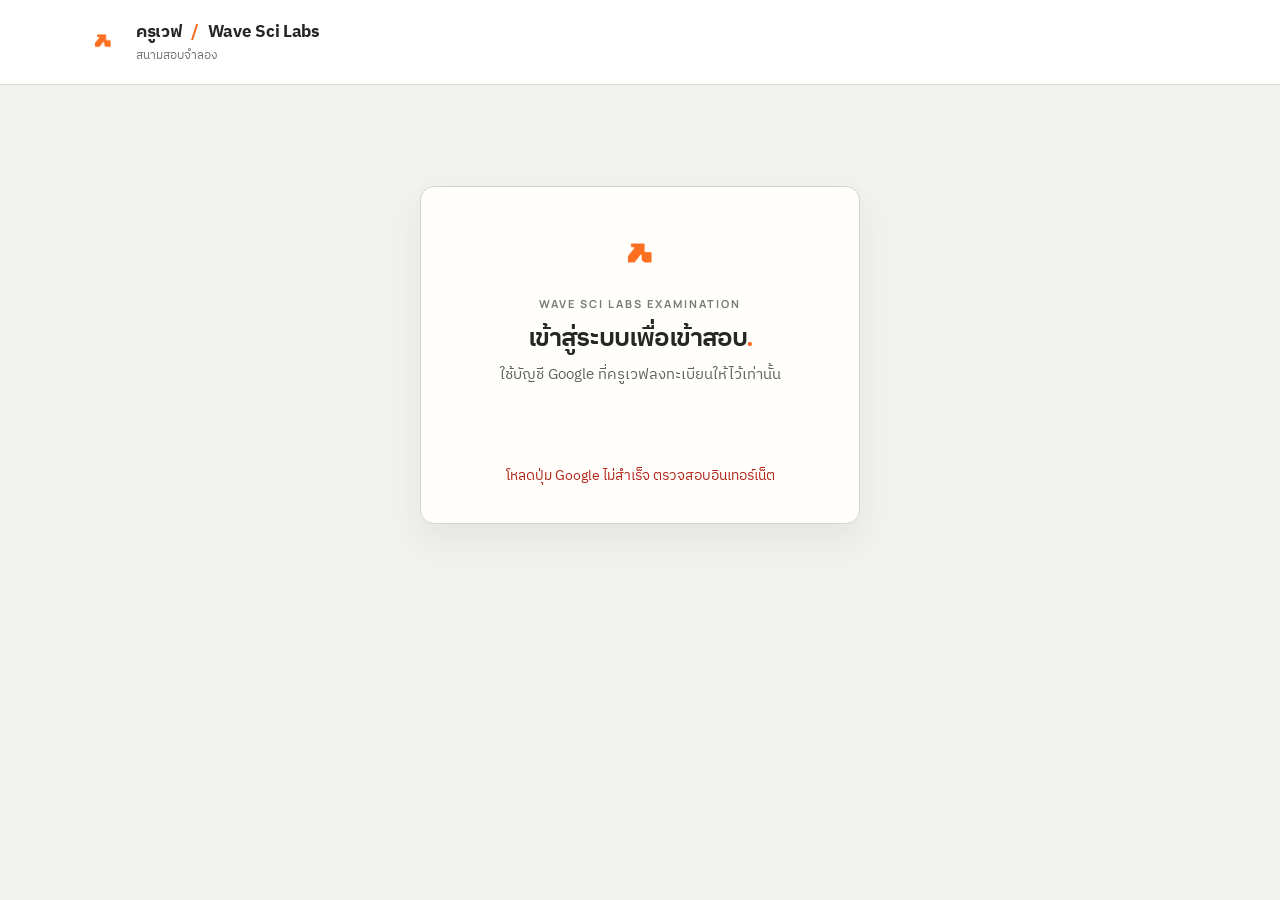
<file: index.html>
<!doctype html>
<html lang="th">
<head>
  <meta charset="utf-8"><meta name="viewport" content="width=device-width, initial-scale=1, viewport-fit=cover">
  <meta name="theme-color" content="#fa6b18">
  <title>กระดาษคำตอบ | ครูเวฟ - Wave Sci Labs</title>
  <meta name="description" content="กระดาษคำตอบ ครูเวฟ - Wave Sci Labs สำหรับแนวข้อสอบมหิดลวิทย์และเตรียมอุดม">
  <link rel="icon" type="image/svg+xml" href="data:image/svg+xml,%3Csvg xmlns='http://www.w3.org/2000/svg' viewBox='0 0 32 32'%3E%3Crect width='32' height='32' rx='8' fill='%23fa6b18'/%3E%3Cpath d='m5 10 5 13 6-12 6 12 5-13' fill='none' stroke='white' stroke-width='3' stroke-linejoin='round'/%3E%3C/svg%3E">
  <link rel="stylesheet" href="styles.css"><link rel="stylesheet" href="exam.css">
  <script src="config.js"></script>
  <script type="module" src="app.js"></script>
</head>
<body class="is-loading">
  <header class="masthead"><div class="masthead-inner">
    <a class="brand" href="./" aria-label="ครูเวฟ - Wave Sci Labs หน้าหลัก"><img src="brand-logo.png" alt="โลโก้ครูเวฟ" width="42" height="42"><span><strong>ครูเวฟ <span class="brand-separator">/</span> Wave Sci Labs</strong><small>สนามสอบจำลอง</small></span></a>
    <div class="account" id="account" hidden>
      <a id="teacher-link" class="pill-link" href="teacher.html" hidden>หน้าครู →</a>
      <span class="account-name"><strong id="account-name"></strong><small id="account-email"></small></span>
      <button id="logout" class="ghost-button">ออกจากระบบ</button>
    </div>
  </div></header>

  <div id="loading-view" class="center-view"><div class="spinner" aria-hidden="true"></div><p>กำลังโหลด…</p></div>

  <main id="login-view" class="center-view" hidden>
    <section class="auth-card">
      <img src="brand-logo.png" alt="" width="64" height="64">
      <p class="eyebrow">WAVE SCI LABS EXAMINATION</p>
      <h1>เข้าสู่ระบบเพื่อเข้าสอบ<span class="orange">.</span></h1>
      <p class="auth-text">ใช้บัญชี Google ที่ครูเวฟลงทะเบียนให้ไว้เท่านั้น</p>
      <div id="login-slot" class="login-slot"></div>
      <p id="login-error" class="form-error" role="alert"></p>
    </section>
  </main>

  <main id="denied-view" class="center-view" hidden>
    <section class="auth-card">
      <div class="denied-mark" aria-hidden="true">!</div>
      <h1>อีเมลนี้ไม่มีสิทธิ์เข้าสอบ</h1>
      <p class="auth-text"><strong id="denied-email"></strong><br>ไม่อยู่ในรายชื่อผู้มีสิทธิ์สอบของครูเวฟ หากคิดว่าเป็นความผิดพลาด ให้แจ้งครูพร้อมอีเมลนี้ หรือเข้าสู่ระบบด้วยบัญชีอื่น</p>
      <button id="try-other" class="primary-button">ใช้บัญชีอื่น</button>
    </section>
  </main>

  <main class="workspace" id="exam-view" hidden>
    <div class="page-heading"><div><p class="eyebrow">WAVE SCI LABS EXAMINATION</p><h1 id="greeting">พร้อมแล้ว ก็เริ่มฝนได้เลย<span class="orange">.</span></h1><p class="intro">เปิดโจทย์จากไฟล์ PDF แล้วเลือกคำตอบบนกระดาษแผ่นนี้</p></div><span class="edition">ม.3<br><small>สอบเข้า ม.4</small></span></div>
    <div class="exam-tabs" role="tablist" aria-label="เลือกชุดข้อสอบ">
      <button id="tab-mahidol" class="exam-tab active" role="tab" aria-selected="true" aria-controls="exam-panel" data-exam="mahidol"><span class="tab-number">01</span><span><strong>แนวข้อสอบมหิดลวิทย์</strong><small class="tab-status" data-status-for="mahidol">40 ข้อ · 5 ตัวเลือก</small></span><span class="tab-check" aria-hidden="true">✓</span></button>
      <button id="tab-triam" class="exam-tab" role="tab" aria-selected="false" aria-controls="exam-panel" tabindex="-1" data-exam="triam"><span class="tab-number">02</span><span><strong>แนวข้อสอบเตรียมอุดม</strong><small class="tab-status" data-status-for="triam">40 ข้อ · 5 ตัวเลือก</small></span><span class="tab-check" aria-hidden="true">✓</span></button>
    </div>
    <div id="exam-panel" role="tabpanel" aria-labelledby="tab-mahidol">

      <section id="start-view" class="start-card" hidden>
        <p class="dialog-kicker" id="start-kicker">ชุดนี้ยังไม่เริ่ม</p>
        <h2 id="start-title">แนวข้อสอบมหิดลวิทย์</h2>
        <ul class="rules">
          <li><b>40 ข้อ</b> ทุกข้อมีวงให้ฝน 5 ตัวเลือก และ<b>เลือกได้มากกว่า 1 คำตอบ</b></li>
          <li>ข้อที่มีหลายคำตอบ ต้องฝน<b>ให้ตรงกับเฉลยครบทุกตัว</b>จึงได้คะแนน</li>
          <li>เวลาแนะนำ <b>90 นาที</b> นับตั้งแต่กดเริ่ม (รีเฟรชหน้าแล้วเวลาไม่เริ่มใหม่)</li>
          <li>ระบบบันทึกคำตอบให้อัตโนมัติ ปิดเครื่องแล้วกลับมาทำต่อได้</li>
          <li><b>ส่งได้ครั้งเดียว</b> ส่งแล้วจะเห็นคะแนน เฉลย และคำแนะนำทันที</li>
        </ul>
        <button id="start-button" class="primary-button">เริ่มทำข้อสอบชุดนี้ <span aria-hidden="true">→</span></button>
      </section>

      <div class="desk" id="sheet-view" hidden>
        <section class="paper" id="answer-panel">
          <div class="paper-top"><div class="paper-brand"><span class="tiny-square"></span> ครูเวฟ - Wave Sci Labs</div><span id="sheet-code">ANSWER SHEET / 01</span></div>
          <div class="paper-title"><div><h2>กระดาษคำตอบ</h2><p id="exam-title">แนวข้อสอบมหิดลวิทย์</p></div><div class="sheet-count"><strong>40</strong><span>ข้อ / 5 ตัวเลือก</span></div></div>
          <div class="student-row"><span>ผู้เข้าสอบ <strong id="paper-name">–</strong></span><span>ห้อง <strong id="paper-class">–</strong></span></div>
          <div class="instructions"><span class="example-bubble" aria-hidden="true"></span><p>ทุกข้อเลือกได้มากกว่า 1 คำตอบ <span>แตะวงกลมเพื่อฝนเพิ่ม แตะวงเดิมซ้ำเพื่อลบเฉพาะคำตอบนั้น</span></p></div>
          <div id="answer-grid" class="answer-grid"></div>
          <div class="paper-footer"><span class="registration-bars" aria-hidden="true"></span><span>ตรวจคำตอบให้ครบก่อนส่งกระดาษ</span><strong id="paper-code">WSL — 01</strong></div>
        </section>
        <aside class="sidebar" aria-label="สถานะการทำข้อสอบ">
          <section class="status-card">
            <div class="timer" id="timer-box"><span>เวลาที่เหลือ</span><strong id="timer" role="timer" aria-live="off">90:00</strong></div>
            <div class="divider"></div>
            <div class="status-title"><h2>การตอบของคุณ</h2><span class="pencil-icon" aria-hidden="true">✎</span></div>
            <div class="progress-count"><strong id="answered-count">0</strong><span>/ 40 ข้อ</span></div>
            <progress id="answer-progress" max="40" value="0" aria-label="จำนวนข้อที่ตอบแล้ว"></progress>
            <p id="remaining-label">ยังไม่ได้ตอบ 40 ข้อ</p>
            <div class="divider"></div>
            <h3>ไปยังข้อ</h3>
            <div id="question-map" class="question-map"></div>
            <div class="legend"><span><i class="filled"></i>ตอบแล้ว</span><span><i></i>ยังไม่ตอบ</span></div>
            <button id="first-blank" class="text-button">ไปข้อที่ยังไม่ได้ตอบ</button>
          </section>
          <button id="sound-toggle" class="sound-button" aria-pressed="true"><span aria-hidden="true">♫</span><span>เสียงฝนดินสอ</span><span class="switch" aria-hidden="true"></span></button>
          <div class="note"><span class="note-label">การบันทึก</span><p id="save-detail">คำตอบบันทึกอัตโนมัติทุกครั้งที่ฝน</p></div>
        </aside>
      </div>

      <section id="result-view" hidden></section>
    </div>
  </main>

  <footer class="bottom-bar" id="bottom-bar" hidden><div class="bottom-inner"><div class="bottom-status"><span class="mini-sheet" aria-hidden="true">▤</span><div><strong id="bottom-count">ตอบแล้ว 0 จาก 40 ข้อ</strong><small id="bottom-subtitle"><span id="bottom-timer">90:00</span> · <span id="save-state" class="save-state">บันทึกแล้ว</span></small></div></div><button id="review-button" class="primary-button">ตรวจและส่งคำตอบ <span aria-hidden="true">✓</span></button></div></footer>

  <dialog id="review-dialog" aria-labelledby="review-title"><form method="dialog"><button class="close-dialog" aria-label="ปิดหน้าต่าง" value="close">×</button></form><span class="dialog-kicker">ตรวจทานก่อนส่ง</span><h2 id="review-title">พร้อมส่งกระดาษคำตอบ?</h2><p id="review-description"></p><div id="missing-list" class="missing-list"></div><p class="dialog-note"><b>ส่งได้ครั้งเดียว</b> — ส่งแล้วจะแก้คำตอบไม่ได้ และจะเห็นคะแนนพร้อมเฉลยทันที</p><p id="submit-error" class="form-error" role="alert"></p><div class="dialog-actions"><button id="back-to-sheet" class="secondary-button">กลับไปตรวจคำตอบ</button><button id="confirm-submit" class="primary-button">ยืนยันส่งคำตอบ</button></div></dialog>

  <div id="toast" class="toast" role="status" hidden></div>
  <p id="announcement" class="sr-only" aria-live="polite"></p>
</body></html>
</file>
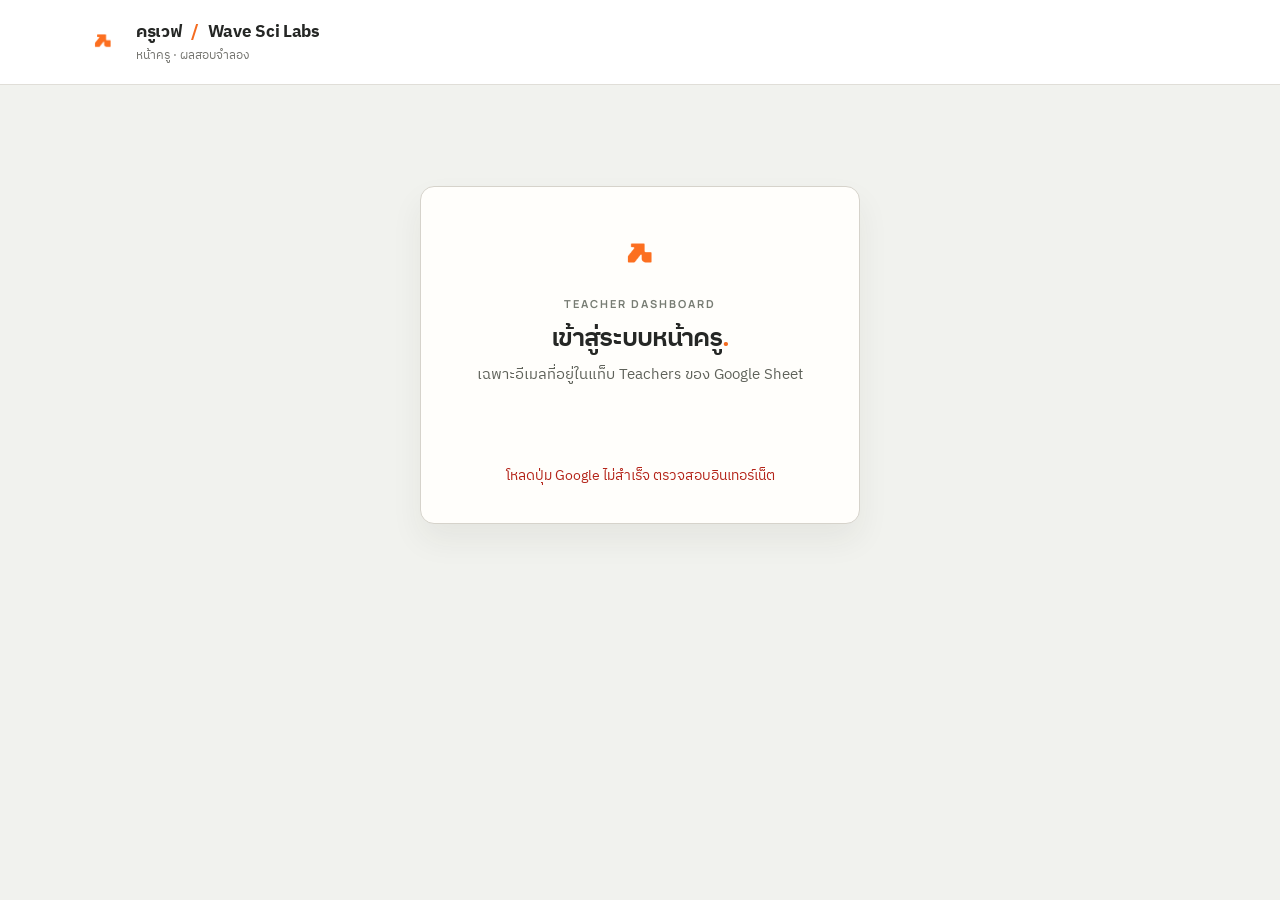
<file: teacher.html>
<!doctype html>
<html lang="th">
<head>
  <meta charset="utf-8"><meta name="viewport" content="width=device-width, initial-scale=1, viewport-fit=cover">
  <meta name="theme-color" content="#fa6b18">
  <title>หน้าครู | ครูเวฟ - Wave Sci Labs</title>
  <meta name="robots" content="noindex">
  <link rel="icon" type="image/svg+xml" href="data:image/svg+xml,%3Csvg xmlns='http://www.w3.org/2000/svg' viewBox='0 0 32 32'%3E%3Crect width='32' height='32' rx='8' fill='%23fa6b18'/%3E%3Cpath d='m5 10 5 13 6-12 6 12 5-13' fill='none' stroke='white' stroke-width='3' stroke-linejoin='round'/%3E%3C/svg%3E">
  <link rel="stylesheet" href="styles.css"><link rel="stylesheet" href="exam.css">
  <script src="config.js"></script>
  <script type="module" src="teacher.js"></script>
</head>
<body class="teacher-page">
  <header class="masthead"><div class="masthead-inner">
    <a class="brand" href="./" aria-label="ครูเวฟ - Wave Sci Labs หน้ากระดาษคำตอบ"><img src="brand-logo.png" alt="โลโก้ครูเวฟ" width="42" height="42"><span><strong>ครูเวฟ <span class="brand-separator">/</span> Wave Sci Labs</strong><small>หน้าครู · ผลสอบจำลอง</small></span></a>
    <div class="account" id="account" hidden>
      <a class="pill-link" href="./">กระดาษคำตอบ →</a>
      <span class="account-name"><strong id="account-name"></strong><small id="account-email"></small></span>
      <button id="logout" class="ghost-button">ออกจากระบบ</button>
    </div>
  </div></header>

  <div id="loading-view" class="center-view"><div class="spinner" aria-hidden="true"></div><p>กำลังโหลด…</p></div>

  <main id="login-view" class="center-view" hidden>
    <section class="auth-card">
      <img src="brand-logo.png" alt="" width="64" height="64">
      <p class="eyebrow">TEACHER DASHBOARD</p>
      <h1>เข้าสู่ระบบหน้าครู<span class="orange">.</span></h1>
      <p class="auth-text">เฉพาะอีเมลที่อยู่ในแท็บ Teachers ของ Google Sheet</p>
      <div id="login-slot" class="login-slot"></div>
      <p id="login-error" class="form-error" role="alert"></p>
    </section>
  </main>

  <main class="workspace teacher" id="dash-view" hidden>
    <div class="page-heading"><div><p class="eyebrow">TEACHER DASHBOARD</p><h1>ผลสอบของนักเรียน<span class="orange">.</span></h1><p class="intro" id="dash-sub">เลือกชุดข้อสอบและห้องเพื่อดูสถิติ</p></div></div>

    <div class="toolbar">
      <div class="seg" role="group" aria-label="ชุดข้อสอบ">
        <button class="seg-btn active" data-exam="mahidol" aria-pressed="true">แนวมหิดลวิทย์</button>
        <button class="seg-btn" data-exam="triam" aria-pressed="false">แนวเตรียมอุดม</button>
      </div>
      <label class="select-wrap">ห้อง <select id="class-filter"><option value="">ทุกห้อง</option></select></label>
      <span class="toolbar-spacer"></span>
      <button id="refresh" class="secondary-button small">↻ รีเฟรช</button>
      <button id="export-scores" class="secondary-button small">⬇ คะแนน (CSV)</button>
      <button id="export-items" class="secondary-button small">⬇ สถิติรายข้อ (CSV)</button>
    </div>

    <div id="dash-body"></div>
  </main>

  <dialog id="student-dialog" class="wide" aria-labelledby="student-dialog-title">
    <form method="dialog"><button class="close-dialog" aria-label="ปิดหน้าต่าง" value="close">×</button></form>
    <span class="dialog-kicker" id="student-dialog-title">ผลสอบรายบุคคล</span>
    <div id="student-detail"></div>
  </dialog>
</body></html>
</file>
<file: styles.css>
@import url('https://fonts.googleapis.com/css2?family=IBM+Plex+Sans+Thai:wght@400;500;600;700&family=Manrope:wght@400;500;600;700;800&display=swap');
:root{--orange:#f46b20;--ink:#252725;--muted:#74746f;--line:#e0ded8;--paper-line:#d7bca6;--bg:#f1f2ee;--font:'IBM Plex Sans Thai',Tahoma,sans-serif}*{box-sizing:border-box}html{scroll-behavior:smooth;scroll-padding-top:24px}body{margin:0;background:var(--bg);color:var(--ink);font:16px/1.6 var(--font);padding-bottom:115px}button,a{-webkit-tap-highlight-color:transparent}button{font:inherit;cursor:pointer}button:disabled{cursor:default}button:focus-visible,a:focus-visible{outline:3px solid #0b6b9e;outline-offset:4px}button{touch-action:manipulation}a{color:inherit;text-decoration:none}.masthead{background:#fff;border-bottom:1px solid var(--line)}.masthead-inner{max-width:1180px;margin:auto;display:flex;align-items:center;justify-content:space-between;padding:19px 32px}.brand{display:flex;align-items:center;gap:12px}.brand img{object-fit:cover;border-radius:3px}.brand strong{font-size:17px;letter-spacing:-.3px}.brand small{display:block;color:var(--muted);font-size:12px}.brand-separator{color:var(--orange);margin:0 5px}.demo-pill{font-size:12px;border:1px solid #d9dbd3;border-radius:30px;padding:4px 12px;color:#60645e}.workspace{max-width:1180px;margin:auto;padding:38px 32px 32px}.page-heading{display:flex;justify-content:space-between;align-items:center;margin-bottom:28px}.eyebrow{font:700 11px/1.5 'Manrope',sans-serif;letter-spacing:2px;color:#777c73;margin:0 0 8px}h1{font-size:clamp(25px,3vw,34px);line-height:1.4;margin:0;font-weight:600;letter-spacing:-1px}.orange{color:var(--orange)}.intro{color:#6c7068;font-size:14px;margin:8px 0 0}.edition{text-align:right;font-size:27px;font-weight:600;line-height:1.2;border-left:1px solid #d1d4cb;padding-left:24px}.edition small{font-size:12px;font-weight:400;color:var(--muted)}.exam-tabs{display:grid;grid-template-columns:1fr 1fr;gap:12px;margin-bottom:26px}.exam-tab{position:relative;background:#fafbf8;border:1px solid #daddd4;padding:18px 22px;display:flex;align-items:center;gap:17px;text-align:left;border-radius:8px;transition:background .15s,border-color .15s}.exam-tab.active{background:#fff8f1;border-color:var(--orange);box-shadow:inset 0 -2px var(--orange)}.tab-number{font:600 25px 'Manrope',sans-serif;color:#a7aba2}.active .tab-number{color:var(--orange)}.exam-tab strong{display:block;font-size:17px;font-weight:600}.exam-tab small{display:block;color:var(--muted);font-size:12px;margin-top:3px}.tab-check{margin-left:auto;border-radius:50%;height:23px;width:23px;text-align:center;line-height:23px;background:var(--orange);color:white;font-size:13px;visibility:hidden}.active .tab-check{visibility:visible}.desk{display:grid;grid-template-columns:minmax(0,1fr) 256px;gap:25px;align-items:start}.paper{position:relative;background:#fffefb;border:1px solid #d6d3cb;box-shadow:0 3px 3px #393d2210,0 16px 32px #34372708;padding:26px 32px 18px 40px;min-width:0}.paper:before{content:'';position:absolute;left:10px;top:25px;bottom:22px;width:5px;background:repeating-linear-gradient(to bottom,#393934 0 6px,transparent 6px 17px);opacity:.85}.paper:after{content:'';position:absolute;inset:0;pointer-events:none;opacity:.1;background-image:url("data:image/svg+xml,%3Csvg viewBox='0 0 160 160' xmlns='http://www.w3.org/2000/svg'%3E%3Cfilter id='n'%3E%3CfeTurbulence type='fractalNoise' baseFrequency='.86' numOctaves='3' stitchTiles='stitch'/%3E%3C/filter%3E%3Crect width='100%25' height='100%25' opacity='.25' filter='url(%23n)'/%3E%3C/svg%3E")}.paper-top{display:flex;justify-content:space-between;align-items:center;gap:12px;border-bottom:2px solid var(--orange);padding-bottom:15px;color:#6e6b63;font-size:12px;letter-spacing:.8px}.paper-brand{font-size:12px;font-weight:600;letter-spacing:0;color:#7b492c;display:flex;gap:7px;align-items:center}.tiny-square{width:10px;height:10px;background:var(--orange)}.paper-title{display:flex;justify-content:space-between;align-items:center;padding:21px 0 18px}.paper-title h2{font-size:28px;margin:0;font-weight:600}.paper-title p{margin:2px 0 0;color:#7b492c;font-size:16px}.sheet-count{text-align:center;line-height:1.2;border-left:1px solid var(--paper-line);padding:0 0 0 25px}.sheet-count strong{display:block;font:600 36px/1.3 'Manrope',sans-serif}.sheet-count span{font-size:12px;color:var(--muted)}.student-row{display:flex;justify-content:space-between;gap:15px;font-size:12px;border-top:1px solid var(--paper-line);border-bottom:1px solid var(--paper-line);padding:12px 0;color:#777267}.student-row strong{font-weight:500;font-size:14px;color:var(--ink);margin-left:5px}.instructions{display:flex;align-items:center;gap:11px;margin:18px 0 24px}.example-bubble{width:23px;height:23px;background:repeating-linear-gradient(-35deg,#222 0 2px,#41413d 2px 3px);border-radius:50%;flex-shrink:0}.instructions p{margin:0;font-size:13px;color:#4c4b46}.instructions p span{display:block;font-size:12px;color:#7f7a70}.answer-grid{display:grid;grid-template-columns:1fr 1fr;gap:24px 22px}.answer-group{border:1px solid var(--paper-line);scroll-margin-top:20px}.group-header{display:flex;align-items:center;justify-content:space-between;padding:7px 11px;border-bottom:1px solid var(--paper-line);background:#fbf2e9;color:#824827;font-size:12px}.group-header strong{font-weight:600}.group-header span{font-size:12px;letter-spacing:.6px}.answer-row{display:grid;grid-template-columns:30px repeat(5,minmax(0,1fr));align-items:center;min-height:49px;padding:0 4px;border-bottom:1px solid #ece5da;scroll-margin-top:25px;position:relative}.answer-row:last-child{border-bottom:0}.answer-row:nth-child(odd){background:#f9f7f225}.q-number{font:600 12px 'Manrope',sans-serif;color:#786954;text-align:center}.bubble-button{position:relative;display:grid;place-items:center;min-height:48px;width:100%;padding:0;background:transparent;border:0;isolation:isolate}.bubble{display:grid;place-items:center;position:relative;width:28px;height:28px;border:1.2px solid #8c8071;border-radius:50%;color:#7e7264;font:500 13px 'Manrope',sans-serif}.bubble:after{content:'';position:absolute;inset:-1px;border-radius:50%;background:repeating-linear-gradient(-32deg,#242522 0 2px,#3c3d38 2px 3px,#22231f 3px 5px);clip-path:inset(0 100% 0 0);transition:clip-path .18s ease;z-index:1;transform:rotate(-8deg)}.bubble-button[aria-checked=true] .bubble:after{clip-path:inset(0 0 0 0)}.bubble-button[aria-checked=true] .bubble{border-color:#242522;transform:rotate(-4deg)}.answer-row.just-changed{background:#fff1df}.paper-footer{display:flex;align-items:center;justify-content:space-between;gap:10px;margin-top:23px;color:#8b8275;font-size:12px}.paper-footer strong{font:600 10px 'Manrope',sans-serif;letter-spacing:1px}.registration-bars{height:14px;width:60px;background:repeating-linear-gradient(90deg,#373832 0 6px,transparent 6px 9px,#373832 9px 11px,transparent 11px 15px)}.sidebar{position:sticky;top:24px}.status-card{padding:22px;background:#fff;border:1px solid var(--line);border-radius:10px}.status-title{display:flex;justify-content:space-between;align-items:center}.status-title h2{font-size:16px;margin:0;font-weight:500}.pencil-icon{color:#9b9d94;font-size:25px}.progress-count{display:flex;align-items:baseline;gap:9px;margin-top:13px}.progress-count strong{font:600 48px/1.4 'Manrope',sans-serif;letter-spacing:-2px}.progress-count span{font-size:14px;color:#898b82}progress{appearance:none;display:block;width:100%;height:6px;border:0;border-radius:20px;background:#eaece4;overflow:hidden;margin:10px 0}progress::-webkit-progress-bar{background:#eaece4}progress::-webkit-progress-value{background:var(--orange);border-radius:20px;transition:width .2s}progress::-moz-progress-bar{background:var(--orange)}#remaining-label{font-size:12px;color:#83857c;margin:8px 0 0}.divider{height:1px;background:#e8e9e3;margin:22px 0}.status-card h3{font-size:13px;font-weight:500;margin:0 0 12px}.question-map{display:grid;grid-template-columns:repeat(5,1fr);gap:6px}.map-button{border:1px solid #e1e3da;background:#fafbf7;border-radius:4px;font:500 11px 'Manrope',sans-serif;height:31px;color:#767b6f;min-width:0}.map-button.done{background:#393c35;color:#fff;border-color:#393c35}.legend{display:flex;justify-content:space-between;margin-top:14px;color:#898c80;font-size:12px}.legend span{display:flex;gap:5px;align-items:center}.legend i{width:8px;height:8px;border:1px solid #d8dbd0;border-radius:2px}.legend i.filled{background:#393c35;border-color:#393c35}.text-button{margin-top:20px;width:100%;border:0;background:#f4f5ef;border-radius:5px;padding:10px 2px;font-size:12px;color:#555b4c}.sound-button{width:100%;display:flex;gap:9px;align-items:center;padding:15px 8px;background:none;border:0;font-size:13px;color:#63685c}.sound-button>span:first-child{font-size:20px}.switch{margin-left:auto;width:32px;height:19px;border-radius:20px;background:var(--orange);padding:3px}.switch:after{content:'';display:block;width:13px;height:13px;border-radius:50%;background:white;transform:translateX(13px);transition:transform .15s}.sound-button[aria-pressed=false] .switch{background:#bdc1b6}.sound-button[aria-pressed=false] .switch:after{transform:translateX(0)}.note{padding:18px 5px 0;border-top:1px dashed #cfd3c6;color:#878b7d}.note-label{font-size:12px;letter-spacing:.3px}.note p{font-size:12px;line-height:1.8;margin:7px 0}.note small{font-size:12px}.bottom-bar{position:fixed;z-index:5;bottom:0;left:0;right:0;border-top:1px solid #dfdfd7;background:#fffffff5;backdrop-filter:blur(10px);padding-bottom:env(safe-area-inset-bottom)}.bottom-inner{max-width:1180px;padding:17px 32px;margin:auto;display:flex;justify-content:space-between;align-items:center;gap:15px}.bottom-status{display:flex;align-items:center;gap:13px}.mini-sheet{color:var(--orange);font-size:29px}.bottom-status strong{font-size:14px;font-weight:500;display:block}.bottom-status small{font-size:12px;color:#939487;display:block}.primary-button{display:inline-flex;align-items:center;justify-content:center;gap:23px;border:1px solid var(--orange);border-radius:6px;padding:12px 23px;background:var(--orange);color:white;font-size:14px;font-weight:600;min-height:48px}.primary-button:hover{background:#db5913}.primary-button:disabled{background:#7d8377;border-color:#7d8377}.primary-button span{font-size:17px}dialog{border:1px solid var(--line);border-radius:13px;box-shadow:0 25px 80px #0002;max-width:520px;width:calc(100% - 32px);padding:36px;color:var(--ink);font:16px/1.7 var(--font)}dialog::backdrop{background:#20251ac0;backdrop-filter:blur(4px)}dialog h2{font-size:25px;font-weight:600;line-height:1.5;margin:6px 0 13px}dialog p{font-size:15px}.dialog-kicker{font-size:12px;font-weight:600;color:#c85517}.dialog-note{font-size:12px;color:var(--muted);margin:22px 0}.close-dialog{position:absolute;right:10px;top:7px;background:transparent;border:0;width:40px;height:40px;font-size:25px;color:#777}.dialog-actions{display:flex;gap:10px;flex-wrap:wrap}.dialog-actions button{flex:1;white-space:nowrap;font-size:13px;padding:11px 15px}.secondary-button{background:#fff;border:1px solid var(--line);border-radius:6px;color:#65695d;min-height:46px}.missing-list{display:flex;flex-wrap:wrap;gap:6px;max-height:160px;overflow-y:auto}.missing-list button{min-width:38px;min-height:38px;border:1px solid #e2bb9e;background:#fff6ed;border-radius:4px;color:#925225;font-size:12px}.success-mark{display:grid;place-items:center;width:55px;height:55px;background:#fff0e4;color:var(--orange);border-radius:50%;font-size:28px;margin-bottom:20px}.sr-only{position:absolute;width:1px;height:1px;padding:0;margin:-1px;overflow:hidden;clip:rect(0,0,0,0);white-space:nowrap;border:0}@media(hover:hover){.bubble-button:hover .bubble{background:#ffeddc;outline:3px solid #fff0e3}.map-button:hover{border-color:#f46b20}.exam-tab:hover{border-color:var(--orange)}}
@media(min-width:1300px){.workspace{padding-top:42px}.paper{padding-left:45px;padding-right:35px}.answer-row{min-height:52px}.bubble-button{min-height:51px}}
@media(max-width:1000px){.desk{grid-template-columns:minmax(0,1fr)}.sidebar{position:static;display:grid;grid-template-columns:1fr 1fr;align-items:start;gap:0 24px}.status-card{grid-row:span 2}.question-map{grid-template-columns:repeat(10,1fr)}.status-card{padding:20px}.status-title h2{font-size:16px}.progress-count{margin-top:0}.progress-count strong{font-size:34px}.divider{margin:16px 0}.sound-button{padding-top:8px}.note{margin-top:0}.paper{padding:28px 40px 22px 46px}.bubble{width:31px;height:31px}.answer-row{grid-template-columns:35px repeat(5,minmax(0,1fr));min-height:52px}.bubble-button{min-height:51px}.sidebar .question-map{grid-template-columns:repeat(5,1fr)}.paper-top{font-size:12px}.paper-footer{font-size:12px}}
@media(max-width:600px){body{padding-bottom:105px}.masthead-inner{padding:13px 18px}.brand{gap:8px}.brand img{width:33px;height:33px}.brand strong{font-size:13px;letter-spacing:-.2px}.brand small{font-size:12px}.brand-separator{margin:0 2px}.demo-pill{font-size:12px;padding:3px 8px}.workspace{padding:27px 14px}.page-heading{margin-bottom:21px;padding:0 4px}.eyebrow{font-size:12px;letter-spacing:1.5px}h1{font-size:25px;letter-spacing:-.6px}.intro{font-size:12px;max-width:270px;margin-top:6px}.edition{display:none}.exam-tabs{gap:8px;margin-bottom:18px}.exam-tab{padding:13px 11px;gap:7px;align-items:flex-start}.tab-number{font-size:16px;padding-top:1px}.exam-tab strong{font-size:13px;line-height:1.5}.exam-tab small{font-size:12px}.tab-check{display:none}.paper{padding:19px 17px 17px 26px}.paper:before{left:7px;width:4px;top:20px;bottom:20px;background-size:auto 16px}.paper-top{padding-bottom:12px;gap:4px}.paper-top>span{font-size:12px;letter-spacing:0}.paper-brand{font-size:12px;gap:5px}.tiny-square{width:7px;height:7px}.paper-title{padding:18px 0}.paper-title h2{font-size:25px}.paper-title p{font-size:13px}.sheet-count{padding-left:14px}.sheet-count strong{font-size:29px}.sheet-count span{font-size:12px}.student-row{flex-direction:column;gap:3px;padding:9px 0;font-size:12px}.student-row strong{font-size:12px}.instructions{gap:9px;margin:17px 0}.instructions p{font-size:12px}.instructions p span{font-size:12px;line-height:1.7}.example-bubble{height:22px;width:22px}.answer-grid{grid-template-columns:1fr;gap:19px}.group-header{font-size:13px;padding:8px 13px}.group-header span{font-size:12px}.answer-row{min-height:55px;grid-template-columns:34px repeat(5,minmax(0,1fr));padding:0 5px}.q-number{font-size:13px}.bubble-button{min-height:54px}.bubble{width:31px;height:31px;font-size:13px}.paper-footer{font-size:12px;gap:6px}.registration-bars{width:33px;height:12px}.paper-footer strong{font-size:12px}.sidebar{display:flex;flex-direction:column;gap:10px}.status-card{width:100%}.sidebar .question-map{grid-template-columns:repeat(8,1fr)}.map-button{height:36px;font-size:12px}.legend{justify-content:flex-start;gap:20px;font-size:12px}.status-card h3{font-size:14px}.text-button{font-size:14px;min-height:44px}.sound-button{padding:12px 4px;font-size:14px}.note{padding:15px 4px 0;width:100%}.note p br{display:none}.note p{font-size:13px}.note small{font-size:12px}.bottom-inner{padding:12px 16px;gap:9px}.bottom-status{gap:0}.mini-sheet{display:none}.bottom-status strong{font-size:12px}.bottom-status small{font-size:12px}.bottom-inner .primary-button{font-size:12px;padding:12px 14px;gap:10px;min-height:46px}dialog{padding:30px 24px}dialog h2{font-size:23px}.dialog-actions{flex-direction:column}}
.intro{font-size:16px}.instructions p,.instructions p span,.sound-button,.text-button,.status-card h3,.group-header,.bottom-status strong{font-size:14px}.note p{font-size:14px}.map-button{font-size:12px}.q-number,.bubble{font-size:14px}.paper-top{flex-wrap:wrap}.paper-footer{flex-wrap:wrap}.paper-top>span{font-size:12px}.sheet-count span,.paper-footer strong{font-size:12px}.brand small{font-size:12px}.exam-tab small{font-size:12px}.note small{font-size:12px}.legend{font-size:12px}.answer-grid{grid-template-columns:repeat(2,minmax(0,1fr))}
@media(max-width:700px){.answer-grid{grid-template-columns:1fr}.exam-tab strong{font-size:14px}.exam-tab{gap:6px}.intro{font-size:14px;max-width:none}.paper-top>span{display:none}.paper-brand{font-size:12px}.brand strong{font-size:14px}.brand img{flex-shrink:0}.brand-separator{display:none}.brand strong{display:block;max-width:210px}.page-heading{align-items:flex-start}.group-header span{font-size:12px}.student-row strong{font-size:14px}.bottom-inner .primary-button{font-size:14px}.bottom-status strong{font-size:12px}.bottom-inner .primary-button span{display:none}.paper-footer strong{font-size:12px}.paper-footer>span:nth-child(2){font-size:12px}.instructions p span{font-size:12px}}
@media(prefers-reduced-motion:reduce){html{scroll-behavior:auto}*,*:before,*:after{transition:none!important;animation:none!important}}
</file>
<file: exam.css>
/* ===== ระบบสอบจริง: เข้าสู่ระบบ / เวลา / บันทึก / ผลสอบ / หน้าครู (ต่อจาก styles.css) ===== */
:root{--good:#1f7a4d;--good-bg:#e5f3ea;--bad:#b42318;--bad-bg:#fbe9e7;--blank:#8a8c84;--blank-bg:#efefea;--compare:#2f6db0;--card:#fff}
[hidden]{display:none!important}
body{padding-bottom:40px}
body.has-bottom-bar{padding-bottom:115px}
.center-view{min-height:60vh;display:grid;place-items:center;align-content:center;gap:12px;padding:40px 16px;color:var(--muted)}
.center-view.small{min-height:180px}
.spinner{width:34px;height:34px;border-radius:50%;border:3px solid #eadfd5;border-top-color:var(--orange);animation:spin .8s linear infinite}
@keyframes spin{to{transform:rotate(360deg)}}
.auth-card{background:#fffefb;border:1px solid #d6d3cb;box-shadow:0 16px 32px #34372710;border-radius:14px;padding:36px 32px;max-width:440px;width:100%;text-align:center;color:var(--ink)}
.auth-card img{border-radius:6px}
.auth-card h1{font-size:26px;margin:4px 0 6px}
.auth-text{color:#5f625a;font-size:15px;margin:0 0 22px}
.login-slot{display:grid;gap:8px;justify-items:center;min-height:44px}
.mock-note{font-size:12px;color:#8b5a2b;background:#fff3e6;border-radius:6px;padding:4px 10px;margin:0 0 4px}
.demo-account{width:100%;text-align:left;border:1px solid var(--line);background:#fff;border-radius:8px;padding:10px 14px;min-height:48px}
.demo-account:hover{border-color:var(--orange)}
.demo-account strong{display:block;font-size:14px;font-weight:600}
.demo-account small{color:var(--muted);font-size:12px}
.form-error{color:var(--bad);font-size:14px;margin:12px 0 0}
.form-error:empty{display:none}
.denied-mark{display:grid;place-items:center;width:56px;height:56px;margin:0 auto 14px;border-radius:50%;background:var(--bad-bg);color:var(--bad);font-size:28px;font-weight:700}
.account{display:flex;align-items:center;gap:12px}
.account-name{display:flex;flex-direction:column;text-align:right;line-height:1.3}
.account-name strong{font-size:14px;font-weight:600}
.account-name small{font-size:12px;color:var(--muted)}
.ghost-button{border:1px solid var(--line);background:#fff;border-radius:30px;padding:6px 14px;font-size:13px;color:#555b4c;min-height:36px;white-space:nowrap}
.pill-link{font-size:13px;color:#a24a14;background:#fff3e6;border-radius:30px;padding:6px 12px;font-weight:600;white-space:nowrap}
.start-card{background:#fffefb;border:1px solid #d6d3cb;border-top:3px solid var(--orange);box-shadow:0 16px 32px #34372708;padding:32px;max-width:720px}
.start-card h2{font-size:26px;margin:2px 0 14px;font-weight:600}
.rules{margin:0 0 24px;padding-left:20px;color:#454840;font-size:15px;line-height:1.9}
.timer{display:flex;align-items:baseline;justify-content:space-between;gap:8px}
.timer span{font-size:13px;color:var(--muted)}
.timer strong{font:700 28px/1.2 'Manrope',sans-serif;letter-spacing:-.5px;font-variant-numeric:tabular-nums}
.timer.low strong{color:#c2410c}
.timer.over strong{color:var(--bad);font-size:20px}
.save-state[data-state=offline]{color:var(--bad);font-weight:600}
.save-state[data-state=saving],.save-state[data-state=pending]{color:#9a6a3a}
#bottom-timer{font-variant-numeric:tabular-nums}
.toast{position:fixed;left:50%;transform:translateX(-50%);bottom:100px;z-index:20;background:#25271f;color:#fff;border-radius:10px;padding:12px 18px;font-size:14px;box-shadow:0 10px 30px #0003;max-width:calc(100% - 32px)}
.text-button.inline{width:auto;margin:0 0 0 8px;padding:4px 10px}

/* ---- การ์ดและผลสอบ ---- */
.result{display:grid;gap:18px}
.card{background:var(--card);border:1px solid var(--line);border-radius:12px;padding:22px;min-width:0}
.card h3{font-size:17px;font-weight:600;margin:0 0 14px}
.card h3 small{font-size:12px;font-weight:400;color:var(--muted);margin-left:6px}
.card-head{display:flex;justify-content:space-between;align-items:center;gap:12px;flex-wrap:wrap;margin-bottom:6px}
.card-head h3{margin:0}
.card.empty p{color:var(--muted);margin:0}
.hint{font-size:13px;color:var(--muted);margin:4px 0 14px}
.muted{color:var(--muted)}
.result-hero{display:grid;grid-template-columns:1fr auto;gap:8px 24px;align-items:center;background:#fffefb;border:1px solid #d6d3cb;border-top:3px solid var(--orange);padding:24px 28px}
.result-hero h2{font-size:28px;margin:0;font-weight:600}
.result-hero .eyebrow{margin:0}
.hero-meta{margin:4px 0 0;font-size:13px;color:var(--muted)}
.score-block{text-align:right;line-height:1.1}
.score-block strong{font:800 64px/1 'Manrope',sans-serif;letter-spacing:-2px}
.score-block span{display:block;font-size:14px;color:var(--muted);margin-top:4px}
.score-block em{display:inline-block;font:700 15px 'Manrope',sans-serif;font-style:normal;background:#fff0e4;color:#a24a14;border-radius:20px;padding:2px 10px;margin-top:6px}
.score-chips{grid-column:1/-1;display:flex;flex-wrap:wrap;gap:8px 18px;list-style:none;padding:12px 0 0;margin:6px 0 0;border-top:1px solid var(--paper-line);font-size:14px}
.score-chips li{display:flex;align-items:center;gap:6px}
.tag{display:inline-grid;place-items:center;width:20px;height:20px;border-radius:50%;font-size:12px;font-weight:700;flex-shrink:0}
.tag.good{background:var(--good-bg);color:var(--good)}
.tag.bad{background:var(--bad-bg);color:var(--bad)}
.tag.blank{background:var(--blank-bg);color:var(--blank)}
.result-grid{display:grid;grid-template-columns:minmax(0,1fr) minmax(0,1fr);gap:18px}
.radar{width:100%;max-width:440px;display:block;margin:0 auto}
.radar-grid{fill:none;stroke:#e3e1da;stroke-width:1}
.radar-tick{font:500 10px 'Manrope',sans-serif;fill:#a3a59c}
.radar-label{font:600 15px var(--font);fill:var(--ink)}
.radar-value{font:700 14px 'Manrope',sans-serif;fill:#6b6d66}
.radar-area{stroke-width:2;stroke-linejoin:round}
.series-main .radar-area{fill:#f46b2026;stroke:var(--orange)}
.series-main .radar-dot{fill:var(--orange);stroke:#fff;stroke-width:2}
.series-compare .radar-area{fill:none;stroke:var(--compare);stroke-dasharray:5 4}
.series-compare .radar-dot{fill:var(--compare);stroke:#fff;stroke-width:2}
.chart-legend{display:flex;justify-content:center;gap:18px;font-size:13px;color:#555;margin:4px 0 8px}
.chart-legend span{display:flex;align-items:center;gap:6px}
.chart-legend i{width:18px;height:0;border-top:2px solid var(--orange)}
.chart-legend i.lg-compare{border-top:2px dashed var(--compare)}
.meter{display:block;height:8px;border-radius:8px;background:#efeee8;overflow:hidden;min-width:60px}
.meter span{display:block;height:100%;background:var(--orange);border-radius:8px}
.topic-table{display:grid;gap:10px;margin-top:10px}
.topic-row{display:grid;grid-template-columns:118px 1fr 44px;align-items:center;gap:10px;font-size:14px}
.topic-row b,.sub-row b{text-align:right;font:700 13px 'Manrope',sans-serif;font-variant-numeric:tabular-nums}
.strength-list{list-style:none;padding:0;margin:0 0 20px;display:grid;gap:8px;font-size:15px}
.strength-list li{display:flex;align-items:center;gap:8px}
.practice-list{list-style:none;padding:0;margin:0;display:grid;gap:12px}
.practice-list.two-col{grid-template-columns:1fr 1fr}
.practice-list li{border:1px solid #f0dcc9;background:#fffaf4;border-radius:10px;padding:12px 14px}
.practice-list li.muted{background:#f7f7f3;border-color:var(--line)}
.practice-head{display:flex;align-items:center;gap:10px}
.practice-rank{display:grid;place-items:center;width:24px;height:24px;border-radius:50%;background:var(--orange);color:#fff;font:700 12px 'Manrope',sans-serif;flex-shrink:0}
.practice-head strong{font-size:15px;font-weight:600}
.practice-score{margin-left:auto;font:700 13px 'Manrope',sans-serif;color:#a24a14}
.practice-list p{margin:6px 0 2px;font-size:14px;color:#454840;line-height:1.7}
.practice-list small{font-size:12px;color:var(--muted)}
.sub-table{display:grid;gap:12px}
.sub-row{display:grid;grid-template-columns:minmax(0,1.4fr) minmax(80px,1fr) 46px;align-items:center;gap:12px}
.sub-row span{font-size:14px;display:block}
.sub-row small{font-size:12px;color:var(--muted)}
.seg{display:inline-flex;border:1px solid var(--line);border-radius:8px;padding:3px;background:#f6f6f2;gap:2px;flex-wrap:wrap}
.seg-btn{border:0;background:transparent;border-radius:6px;padding:6px 12px;font-size:13px;color:#5d6155;min-height:36px}
.seg-btn.active{background:#fff;color:var(--ink);box-shadow:0 1px 3px #0002;font-weight:600}
.item-grid{list-style:none;padding:0;margin:0;display:grid;grid-template-columns:repeat(auto-fill,minmax(170px,1fr));gap:8px}
.item{display:grid;grid-template-columns:28px 22px 1fr;grid-template-rows:auto auto;align-items:center;gap:0 6px;border:1px solid var(--line);border-left-width:4px;border-radius:8px;padding:8px 10px;font-size:13px}
.item.ok{border-left-color:var(--good)}
.item.bad{border-left-color:var(--bad);background:#fffbfa}
.item.blank{border-left-color:var(--blank);background:#fafaf7}
.item-q{font:700 14px 'Manrope',sans-serif;grid-row:span 2}
.item-icon{font-weight:700;grid-row:span 2}
.ok .item-icon{color:var(--good)}
.bad .item-icon{color:var(--bad)}
.blank .item-icon{color:var(--blank)}
.item-body{display:flex;gap:10px;flex-wrap:wrap}
.item-body b{font-family:'Manrope',sans-serif}
.item-topic{grid-column:3;font-size:11px;color:var(--muted)}
.only-miss .item.ok{display:none}

/* ---- หน้าครู ---- */
.teacher .page-heading{margin-bottom:18px}
.toolbar{display:flex;flex-wrap:wrap;align-items:center;gap:10px;margin-bottom:18px}
.toolbar-spacer{flex:1}
.select-wrap{display:flex;align-items:center;gap:8px;font-size:14px;color:#555}
.select-wrap select{font:inherit;border:1px solid var(--line);border-radius:8px;padding:6px 10px;min-height:40px;background:#fff}
.secondary-button.small{font-size:13px;padding:6px 12px;min-height:40px}
.kpis{display:grid;grid-template-columns:repeat(6,minmax(0,1fr));gap:10px}
.kpi{background:#fff;border:1px solid var(--line);border-radius:10px;padding:14px 16px}
.kpi span{font-size:13px;color:var(--muted)}
.kpi strong{display:block;font:700 28px/1.3 'Manrope',sans-serif;font-variant-numeric:tabular-nums}
.kpi small{font-size:13px;font-weight:500;color:var(--muted)}
#dash-body{display:grid;gap:18px}
.hist{width:100%;display:block}
.hist-bar{fill:var(--orange)}
.hist-hit{fill:transparent}
g:hover>.hist-hit{fill:#f46b2012}
.hist-val{font:700 13px 'Manrope',sans-serif;fill:var(--ink)}
.hist-axis{font:500 12px 'Manrope',sans-serif;fill:#7a7c74}
.hist-base{stroke:#cfcdc5}
.table-scroll{overflow-x:auto;-webkit-overflow-scrolling:touch}
.data-table{width:100%;border-collapse:collapse;font-size:14px}
.data-table th{text-align:left;font-size:12px;font-weight:600;color:var(--muted);border-bottom:1px solid var(--line);padding:8px 10px;white-space:nowrap}
.data-table td{border-bottom:1px solid #f0efe9;padding:10px;vertical-align:middle}
.data-table td small{display:block;font-size:12px;color:var(--muted)}
.data-table .num{color:var(--muted);font-variant-numeric:tabular-nums;width:40px}
.pct-cell{min-width:150px}
.pct-cell .meter{margin-bottom:4px}
.pct-cell b{font:700 14px 'Manrope',sans-serif;margin-right:6px}
.data-table .pct-cell small{display:inline}
.choices{display:flex;gap:4px}
.choice{position:relative;display:flex;flex-direction:column;justify-content:flex-end;align-items:center;width:34px;height:52px;border:1px solid var(--line);border-radius:6px;overflow:hidden;background:#fafaf7}
.choice i{position:absolute;left:0;right:0;bottom:0;background:#dedbd2}
.choice.is-key{border:2px solid var(--orange)}
.choice.is-key i{background:#f9c7a5}
.choice b{position:relative;font:700 12px 'Manrope',sans-serif}
.choice em{position:relative;font:500 11px 'Manrope',sans-serif;font-style:normal;color:#444}
.key-sample{border:2px solid var(--orange);border-radius:4px;padding:0 4px}
.sort-btn{border:0;background:none;padding:0;font:inherit;color:inherit;font-weight:600}
.students tr.clickable{cursor:pointer}
.students tr.clickable:hover,.students tr.clickable:focus-visible{background:#fff6ee;outline:none}
.students .score{font:700 16px 'Manrope',sans-serif}
.students .tpct{font-variant-numeric:tabular-nums;color:#555}
.students .go{color:#a24a14;font-size:13px;white-space:nowrap}
.status{font-size:12px;border-radius:20px;padding:2px 10px;white-space:nowrap}
.status.submitted{background:var(--good-bg);color:var(--good)}
.status.in_progress{background:#fff3e0;color:#9a5b12}
.status.new{background:var(--blank-bg);color:#666}
dialog.wide{max-width:1000px;width:calc(100% - 24px);padding:28px;background:var(--bg)}
dialog.wide .result-hero{margin-top:8px}

@media(max-width:1000px){.kpis{grid-template-columns:repeat(3,minmax(0,1fr))}}
@media(max-width:760px){
  .result-grid,.practice-list.two-col{grid-template-columns:1fr}
  .result-hero{grid-template-columns:1fr;padding:20px}
  .score-block{text-align:left}
  .score-block strong{font-size:52px}
  .account-name{display:none}
  .hide-sm{display:none}
  .toolbar-spacer{display:none}
  .start-card{padding:24px 20px}
  .card{padding:18px 16px}
  dialog.wide{padding:20px 12px}
}
@media(max-width:600px){
  .kpis{grid-template-columns:repeat(2,minmax(0,1fr))}
  .topic-row{grid-template-columns:96px 1fr 40px;font-size:13px}
  .masthead-inner .pill-link{padding:5px 9px;font-size:12px}
  .ghost-button{padding:5px 10px;font-size:12px}
  .brand small{display:none}
  .item-grid{grid-template-columns:repeat(auto-fill,minmax(140px,1fr))}
}
.result-hero .eyebrow{letter-spacing:.3px;font-family:var(--font);font-size:13px}
.sub-row b small{display:block;font:500 11px var(--font);color:var(--muted)}
.sub-row{grid-template-columns:minmax(0,1.4fr) minmax(80px,1fr) 56px}
</file>
